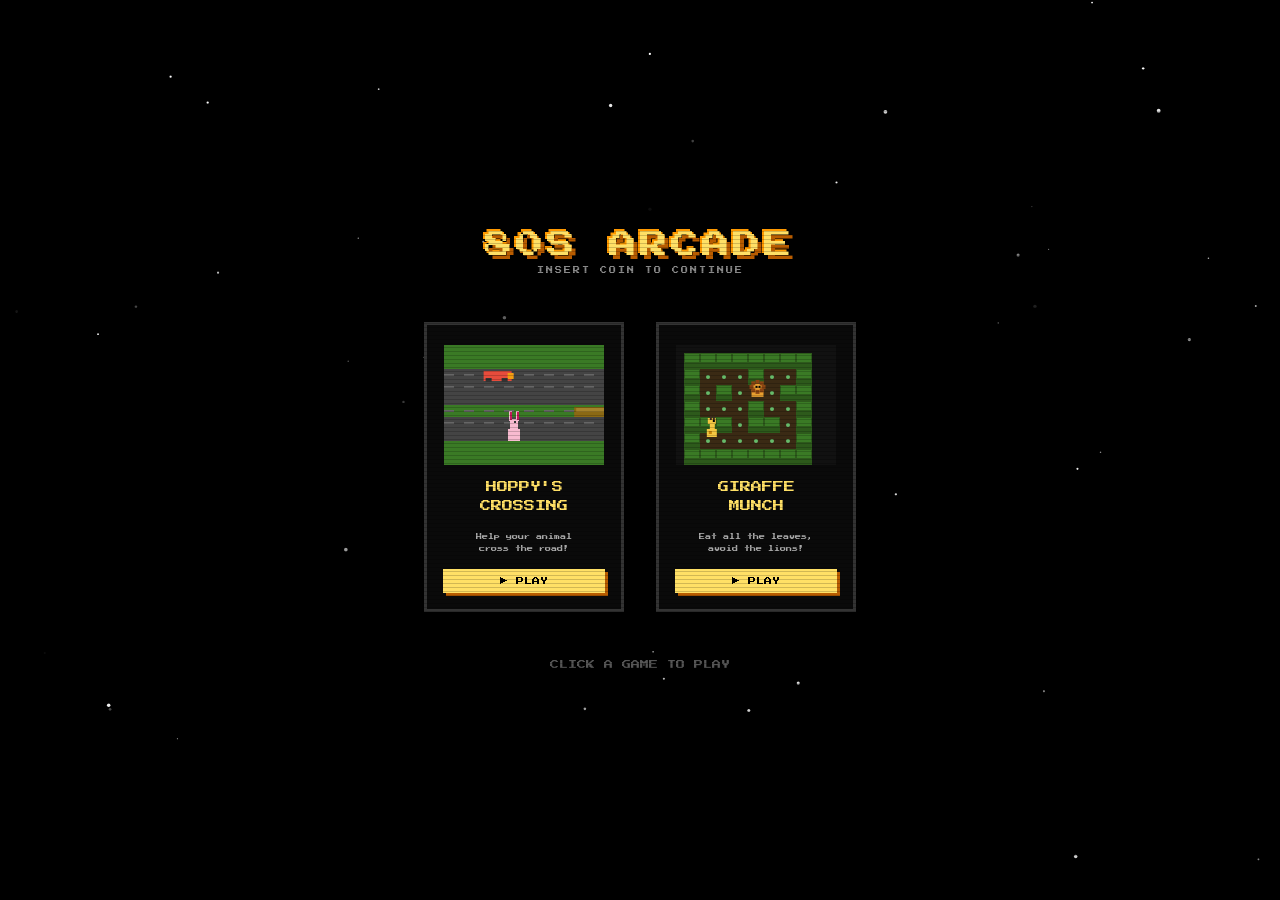
<file: index.html>
<!DOCTYPE html>
<html lang="en">
<head>
  <meta charset="UTF-8">
  <meta name="viewport" content="width=device-width, initial-scale=1.0">
  <title>80s Arcade</title>
  <link rel="preconnect" href="https://fonts.googleapis.com">
  <link href="https://fonts.googleapis.com/css2?family=Press+Start+2P&display=swap" rel="stylesheet">
  <style>
    * { margin: 0; padding: 0; box-sizing: border-box; }

    body {
      background: #000;
      min-height: 100vh;
      display: flex;
      flex-direction: column;
      align-items: center;
      justify-content: center;
      font-family: 'Press Start 2P', monospace;
      overflow: hidden;
    }

    /* Scanline effect */
    body::after {
      content: '';
      position: fixed;
      inset: 0;
      background: repeating-linear-gradient(
        to bottom,
        transparent 0px,
        transparent 3px,
        rgba(0,0,0,0.18) 3px,
        rgba(0,0,0,0.18) 4px
      );
      pointer-events: none;
      z-index: 100;
    }

    .arcade-title {
      font-size: 28px;
      color: #ffe066;
      text-shadow: 4px 4px #b85c00, -2px -2px #ff9900;
      letter-spacing: 3px;
      text-align: center;
      margin-bottom: 8px;
      animation: flicker 3s infinite;
    }

    @keyframes flicker {
      0%, 95%, 100% { opacity: 1; }
      96% { opacity: 0.7; }
      97% { opacity: 1; }
      98% { opacity: 0.5; }
      99% { opacity: 1; }
    }

    .tagline {
      font-size: 7px;
      color: #888;
      letter-spacing: 2px;
      margin-bottom: 48px;
      text-align: center;
    }

    .game-grid {
      display: flex;
      gap: 32px;
      align-items: stretch;
    }

    .game-card {
      width: 200px;
      background: #0a0a0a;
      border: 3px solid #333;
      display: flex;
      flex-direction: column;
      align-items: center;
      padding: 20px 16px 16px;
      gap: 14px;
      cursor: pointer;
      text-decoration: none;
      transition: border-color 0.1s, transform 0.1s;
      position: relative;
    }

    .game-card:hover {
      border-color: #ffe066;
      transform: translateY(-4px);
    }

    .game-card:active {
      transform: translateY(2px);
    }

    .game-canvas-preview {
      width: 160px;
      height: 120px;
      display: block;
      image-rendering: pixelated;
    }

    .game-name {
      font-size: 11px;
      color: #ffe066;
      text-align: center;
      line-height: 1.7;
    }

    .game-desc {
      font-size: 6px;
      color: #aaa;
      text-align: center;
      line-height: 2;
    }

    .play-btn {
      font-family: 'Press Start 2P', monospace;
      font-size: 8px;
      background: #ffe066;
      color: #000;
      border: none;
      padding: 8px 16px;
      cursor: pointer;
      box-shadow: 3px 3px 0 #b85c00;
      width: 100%;
    }

    .play-btn:hover { background: #fff0a0; }
    .play-btn:active { transform: translate(3px, 3px); box-shadow: none; }

    .insert-coin {
      margin-top: 48px;
      font-size: 9px;
      color: #555;
      animation: blink 1.1s step-start infinite;
    }

    @keyframes blink {
      50% { opacity: 0; }
    }

    .stars {
      position: fixed;
      inset: 0;
      pointer-events: none;
      z-index: 0;
    }

    .content {
      position: relative;
      z-index: 1;
      display: flex;
      flex-direction: column;
      align-items: center;
    }
  </style>
</head>
<body>
  <canvas class="stars" id="stars"></canvas>

  <div class="content">
    <div class="arcade-title">80S ARCADE</div>
    <div class="tagline">INSERT COIN TO CONTINUE</div>

    <div class="game-grid">
      <a class="game-card" href="hoppy-crossing/index.html">
        <canvas class="game-canvas-preview" id="preview1" width="160" height="120"></canvas>
        <div class="game-name">HOPPY'S<br>CROSSING</div>
        <div class="game-desc">Help your animal<br>cross the road!</div>
        <button class="play-btn">▶ PLAY</button>
      </a>

      <a class="game-card" href="giraffe-munch/index.html">
        <canvas class="game-canvas-preview" id="preview2" width="160" height="120"></canvas>
        <div class="game-name">GIRAFFE<br>MUNCH</div>
        <div class="game-desc">Eat all the leaves,<br>avoid the lions!</div>
        <button class="play-btn">▶ PLAY</button>
      </a>
    </div>

    <div class="insert-coin">CLICK A GAME TO PLAY</div>
  </div>

  <script>
    // ── Starfield ──────────────────────────────────────────────────────────────
    const starsCanvas = document.getElementById('stars');
    const sc = starsCanvas.getContext('2d');
    function resizeStars() {
      starsCanvas.width  = window.innerWidth;
      starsCanvas.height = window.innerHeight;
    }
    resizeStars();
    window.addEventListener('resize', resizeStars);

    const starList = Array.from({ length: 80 }, () => ({
      x: Math.random(), y: Math.random(),
      r: Math.random() * 1.5 + 0.5,
      speed: Math.random() * 0.0002 + 0.00005,
      phase: Math.random() * Math.PI * 2,
    }));

    function drawStars(t) {
      sc.clearRect(0, 0, starsCanvas.width, starsCanvas.height);
      starList.forEach(s => {
        const brightness = 0.4 + 0.6 * Math.sin(t * 0.001 * (1 / s.speed) + s.phase);
        sc.fillStyle = `rgba(255,255,255,${brightness})`;
        sc.beginPath();
        sc.arc(s.x * starsCanvas.width, s.y * starsCanvas.height, s.r, 0, Math.PI * 2);
        sc.fill();
      });
    }

    // ── Preview: Hoppy's Crossing ──────────────────────────────────────────────
    const p1 = document.getElementById('preview1').getContext('2d');
    function drawHoppyPreview(t) {
      const w = 160, h = 120;
      p1.fillStyle = '#111'; p1.fillRect(0, 0, w, h);

      // Road lanes
      const laneColors = ['#3a7a25','#3a7a25','#444','#444','#444','#3a7a25','#444','#444','#3a7a25','#3a7a25'];
      laneColors.forEach((c, i) => {
        p1.fillStyle = c;
        p1.fillRect(0, i * 12, w, 12);
      });
      // Lane dividers on road
      p1.fillStyle = '#666';
      [2,3,5,6].forEach(i => {
        for (let x = 0; x < w; x += 20) {
          p1.fillRect(x, i * 12 + 5, 10, 2);
        }
      });

      // Animated car
      const cx = ((t * 0.06) % (w + 40)) - 20;
      p1.fillStyle = '#e74c3c';
      p1.fillRect(cx, 26, 28, 10);
      p1.fillStyle = '#f39c12';
      p1.fillRect(cx + 24, 28, 6, 6); // headlight
      p1.fillStyle = '#333';
      p1.fillRect(cx + 2, 33, 6, 4);
      p1.fillRect(cx + 18, 33, 6, 4);

      // Log on water
      const lx = w - ((t * 0.03) % (w + 50));
      p1.fillStyle = '#8b6914';
      p1.fillRect(lx, 62, 50, 10);
      p1.fillStyle = '#a5822a';
      p1.fillRect(lx + 2, 63, 46, 4);

      // Bunny
      const bx = 70, by = 96;
      p1.fillStyle = '#f8bbd0';
      p1.fillRect(bx - 6, by - 12, 12, 12); // body
      p1.fillRect(bx - 4, by - 22, 8, 12);  // head
      p1.fillRect(bx - 5, by - 30, 3, 10);  // ear L
      p1.fillRect(bx + 2, by - 30, 3, 10);  // ear R
      p1.fillStyle = '#c2185b';
      p1.fillRect(bx - 4, by - 29, 2, 8);   // inner ear
      p1.fillRect(bx + 3, by - 29, 2, 8);
      p1.fillStyle = '#333';
      p1.fillRect(bx, by - 20, 2, 2);        // eye
    }

    // ── Preview: Giraffe Munch ─────────────────────────────────────────────────
    const p2 = document.getElementById('preview2').getContext('2d');
    const PMAZE = [
      [1,1,1,1,1,1,1,1],
      [1,0,0,0,1,0,0,1],
      [1,0,1,0,0,0,1,1],
      [1,0,0,0,1,0,0,1],
      [1,1,1,0,1,1,0,1],
      [1,0,0,0,0,0,0,1],
      [1,1,1,1,1,1,1,1],
    ];
    const PT = 16;
    function drawGiraffePreview(t) {
      const w = 160, h = 120;
      p2.fillStyle = '#111'; p2.fillRect(0, 0, w, h);

      // Mini maze
      const offX = 8, offY = 8;
      PMAZE.forEach((row, r) => {
        row.forEach((cell, c) => {
          if (cell === 1) {
            p2.fillStyle = '#2d5a1b';
            p2.fillRect(offX + c * PT, offY + r * PT, PT, PT);
            p2.fillStyle = '#3a7a25';
            p2.fillRect(offX + c * PT + 1, offY + r * PT + 1, PT - 2, PT * 0.5);
          } else {
            p2.fillStyle = '#3a2a14';
            p2.fillRect(offX + c * PT, offY + r * PT, PT, PT);
            // Dot
            p2.fillStyle = '#66bb6a';
            p2.beginPath();
            p2.arc(offX + c * PT + PT/2, offY + r * PT + PT/2, 2, 0, Math.PI * 2);
            p2.fill();
          }
        });
      });

      // Animated giraffe
      const gx = offX + PT * 1.5 + Math.sin(t * 0.003) * PT * 1.5;
      const gy = offY + PT * 5;
      p2.fillStyle = '#f5c842';
      p2.fillRect(gx - 5, gy - 4, 10, 8);    // body
      p2.fillRect(gx - 2, gy - 10, 5, 8);    // neck
      p2.fillRect(gx - 4, gy - 15, 8, 6);    // head
      p2.fillStyle = '#c8860a';
      p2.fillRect(gx - 3, gy - 2, 3, 3);     // spot
      p2.fillStyle = '#3d2b1f';
      p2.fillRect(gx - 2, gy - 17, 2, 4);    // horn L
      p2.fillRect(gx + 1, gy - 17, 2, 4);    // horn R
      p2.fillStyle = '#000';
      p2.fillRect(gx + 1, gy - 13, 2, 2);    // eye

      // Animated lion
      const phase = (t * 0.002) % (Math.PI * 2);
      const lx = offX + PT * 5 + Math.cos(phase) * PT;
      const ly = offY + PT * 2 + Math.sin(phase * 0.7) * PT * 0.5;
      p2.fillStyle = '#e8a030';
      p2.fillRect(lx - 6, ly - 3, 12, 7);    // body
      p2.fillRect(lx - 5, ly - 9, 10, 7);    // head
      p2.fillStyle = '#8b4513';
      for (let a = 0; a < Math.PI * 2; a += Math.PI / 4) {
        p2.fillRect(lx + Math.cos(a) * 6 - 2, ly - 6 + Math.sin(a) * 5 - 2, 4, 4);
      }
      p2.fillStyle = '#000';
      p2.fillRect(lx - 2, ly - 7, 2, 2);
      p2.fillRect(lx + 1, ly - 7, 2, 2);
    }

    // ── Animation loop ─────────────────────────────────────────────────────────
    function frame(t) {
      drawStars(t);
      drawHoppyPreview(t);
      drawGiraffePreview(t);
      requestAnimationFrame(frame);
    }
    requestAnimationFrame(frame);
  </script>
</body>
</html>
</file>
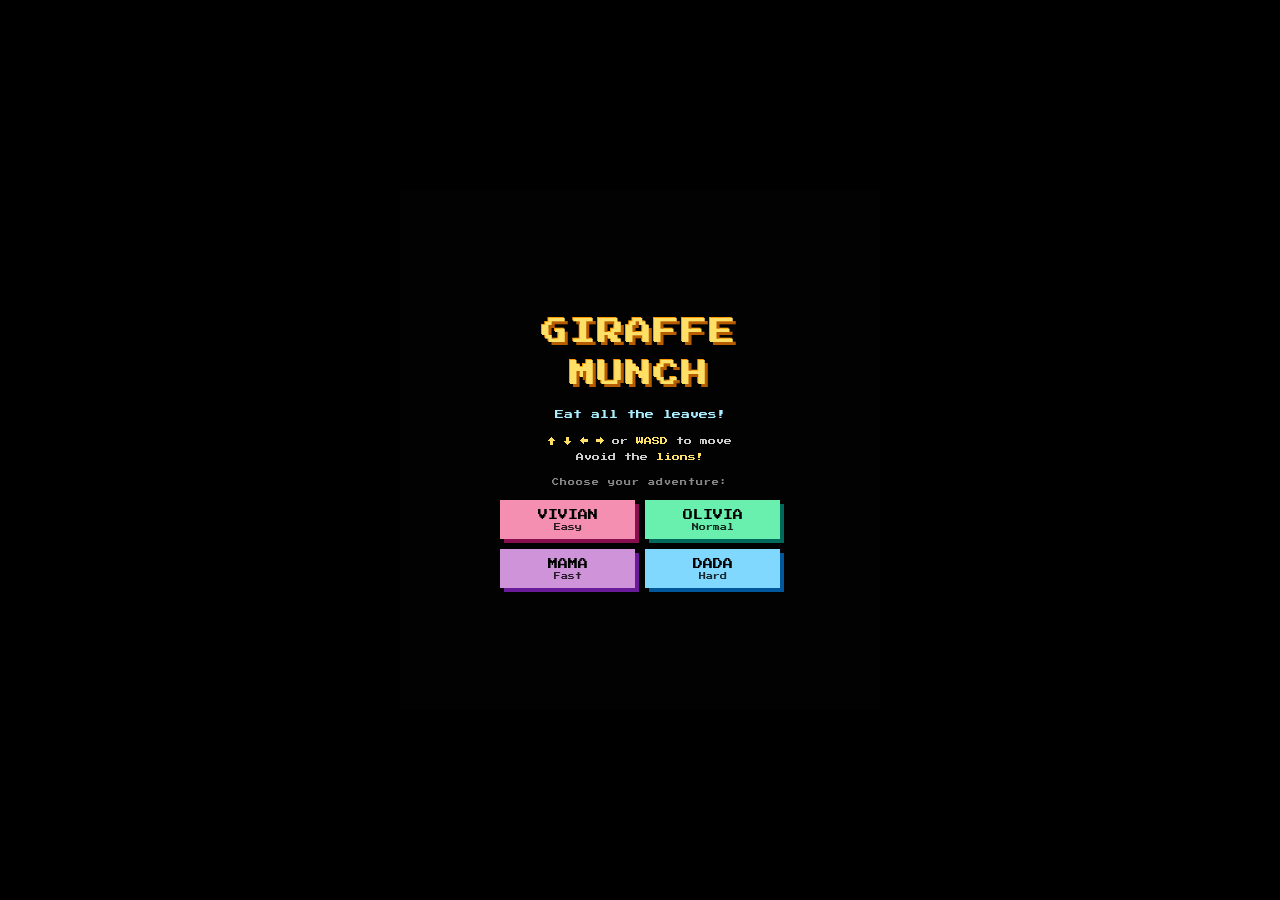
<file: giraffe-munch/index.html>
<!DOCTYPE html>
<html lang="en">
<head>
  <meta charset="UTF-8">
  <meta name="viewport" content="width=device-width, initial-scale=1.0">
  <title>Giraffe Munch</title>
  <link rel="stylesheet" href="style.css">
</head>
<body>
  <div id="game-container">
    <canvas id="gameCanvas" width="480" height="520"></canvas>

    <div id="overlay" class="screen">
      <div class="pixel-title">GIRAFFE<br>MUNCH</div>
      <div class="subtitle">Eat all the leaves!</div>
      <div class="instructions">
        <span>↑ ↓ ← →</span> or <span>WASD</span> to move<br>
        Avoid the <span>lions!</span>
      </div>
      <div class="mode-label">Choose your adventure:</div>
      <div class="mode-grid">
        <button id="btnVivian" class="pixel-btn btn-vivian">VIVIAN<span class="animal-tag">Easy</span></button>
        <button id="btnOlivia" class="pixel-btn btn-olivia">OLIVIA<span class="animal-tag">Normal</span></button>
        <button id="btnMama"   class="pixel-btn btn-mama">MAMA<span class="animal-tag">Fast</span></button>
        <button id="btnDada"   class="pixel-btn btn-dada">DADA<span class="animal-tag">Hard</span></button>
      </div>
    </div>

    <div id="gameOverScreen" class="screen hidden">
      <div class="pixel-title">GAME<br>OVER</div>
      <div id="finalScore"></div>
      <div class="mode-label">Play again:</div>
      <div class="mode-grid">
        <button id="goVivian" class="pixel-btn btn-vivian">VIVIAN<span class="animal-tag">Easy</span></button>
        <button id="goOlivia" class="pixel-btn btn-olivia">OLIVIA<span class="animal-tag">Normal</span></button>
        <button id="goMama"   class="pixel-btn btn-mama">MAMA<span class="animal-tag">Fast</span></button>
        <button id="goDada"   class="pixel-btn btn-dada">DADA<span class="animal-tag">Hard</span></button>
      </div>
    </div>

    <div id="winScreen" class="screen hidden">
      <div class="pixel-title">YOU<br>WIN!</div>
      <div id="winScore"></div>
      <div class="mode-label">Play again:</div>
      <div class="mode-grid">
        <button id="winVivian" class="pixel-btn btn-vivian">VIVIAN<span class="animal-tag">Easy</span></button>
        <button id="winOlivia" class="pixel-btn btn-olivia">OLIVIA<span class="animal-tag">Normal</span></button>
        <button id="winMama"   class="pixel-btn btn-mama">MAMA<span class="animal-tag">Fast</span></button>
        <button id="winDada"   class="pixel-btn btn-dada">DADA<span class="animal-tag">Hard</span></button>
      </div>
    </div>
  </div>
  <script src="game.js"></script>
</body>
</html>
</file>
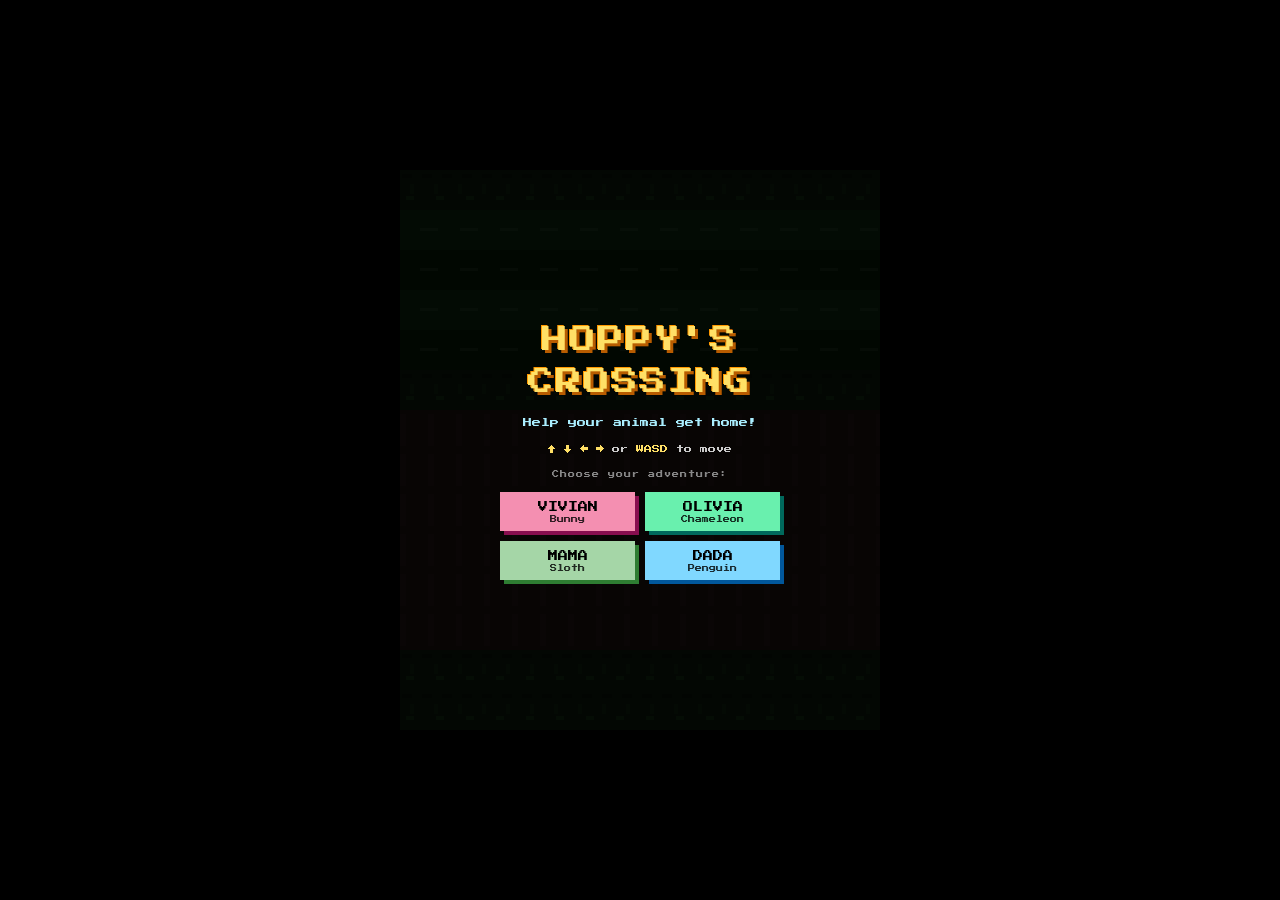
<file: hoppy-crossing/index.html>
<!DOCTYPE html>
<html lang="en">
<head>
  <meta charset="UTF-8">
  <meta name="viewport" content="width=device-width, initial-scale=1.0">
  <title>Hoppy's Crossing</title>
  <link rel="stylesheet" href="style.css">
</head>
<body>
  <div id="game-container">
    <canvas id="gameCanvas" width="480" height="560"></canvas>

    <div id="overlay" class="screen">
      <div class="pixel-title">HOPPY'S<br>CROSSING</div>
      <div class="subtitle">Help your animal get home!</div>
      <div class="instructions">
        <span>↑ ↓ ← →</span> or <span>WASD</span> to move
      </div>
      <div class="mode-label">Choose your adventure:</div>
      <div class="mode-grid">
        <button id="btnVivian" class="pixel-btn btn-vivian">VIVIAN<span class="animal-tag">Bunny</span></button>
        <button id="btnOlivia" class="pixel-btn btn-olivia">OLIVIA<span class="animal-tag">Chameleon</span></button>
        <button id="btnMama"   class="pixel-btn btn-mama">MAMA<span class="animal-tag">Sloth</span></button>
        <button id="btnDada"   class="pixel-btn btn-dada">DADA<span class="animal-tag">Penguin</span></button>
      </div>
    </div>

    <div id="gameOverScreen" class="screen hidden">
      <div class="pixel-title">GAME<br>OVER</div>
      <div id="finalScore"></div>
      <div class="mode-label">Play again:</div>
      <div class="mode-grid">
        <button id="goVivian" class="pixel-btn btn-vivian">VIVIAN<span class="animal-tag">Bunny</span></button>
        <button id="goOlivia" class="pixel-btn btn-olivia">OLIVIA<span class="animal-tag">Chameleon</span></button>
        <button id="goMama"   class="pixel-btn btn-mama">MAMA<span class="animal-tag">Sloth</span></button>
        <button id="goDada"   class="pixel-btn btn-dada">DADA<span class="animal-tag">Penguin</span></button>
      </div>
    </div>

    <div id="levelScreen" class="screen hidden">
      <div class="pixel-title" id="levelTitle"></div>
      <div id="levelSubtitle"></div>
    </div>
  </div>
  <script src="game.js"></script>
</body>
</html>
</file>
<file: giraffe-munch/style.css>
@import url('https://fonts.googleapis.com/css2?family=Press+Start+2P&display=swap');

* { margin: 0; padding: 0; box-sizing: border-box; }

body {
  background: #000;
  display: flex;
  justify-content: center;
  align-items: center;
  min-height: 100vh;
  font-family: 'Press Start 2P', monospace;
}

#game-container {
  position: relative;
  width: 480px;
  height: 520px;
  image-rendering: pixelated;
}

#gameCanvas {
  display: block;
  image-rendering: pixelated;
}

.screen {
  position: absolute;
  inset: 0;
  display: flex;
  flex-direction: column;
  justify-content: center;
  align-items: center;
  background: rgba(0, 0, 0, 0.90);
  gap: 14px;
  z-index: 10;
}

.screen.hidden { display: none; }

.pixel-title {
  font-size: 26px;
  color: #ffe066;
  text-align: center;
  line-height: 1.6;
  text-shadow: 3px 3px #b85c00, -1px -1px #ff9900;
  letter-spacing: 2px;
}

.subtitle {
  font-size: 9px;
  color: #aef;
  text-align: center;
}

.instructions {
  font-size: 8px;
  color: #ccc;
  text-align: center;
  line-height: 2;
}

.instructions span { color: #ffe066; }

.mode-label {
  font-size: 7px;
  color: #888;
  text-align: center;
  letter-spacing: 1px;
}

.mode-grid {
  display: grid;
  grid-template-columns: 1fr 1fr;
  gap: 10px;
  width: 280px;
}

.pixel-btn {
  font-family: 'Press Start 2P', monospace;
  font-size: 10px;
  color: #000;
  border: none;
  padding: 10px 6px 8px;
  cursor: pointer;
  display: flex;
  flex-direction: column;
  align-items: center;
  gap: 4px;
  transition: transform 0.05s, box-shadow 0.05s;
}

.pixel-btn:active {
  transform: translate(4px, 4px);
  box-shadow: none !important;
}

.animal-tag {
  font-size: 7px;
  display: block;
  opacity: 0.8;
}

.btn-vivian { background: #f48fb1; box-shadow: 4px 4px 0 #880e4f; }
.btn-vivian:hover { background: #f8bbd0; }

.btn-olivia { background: #69f0ae; box-shadow: 4px 4px 0 #00695c; }
.btn-olivia:hover { background: #b9fbe0; }

.btn-mama { background: #ce93d8; box-shadow: 4px 4px 0 #6a1b9a; }
.btn-mama:hover { background: #e1bee7; }

.btn-dada { background: #80d8ff; box-shadow: 4px 4px 0 #01579b; }
.btn-dada:hover { background: #b3ecff; }

#finalScore, #winScore {
  font-size: 10px;
  color: #aef;
  text-align: center;
  line-height: 2.2;
}
</file>
<file: hoppy-crossing/style.css>
@import url('https://fonts.googleapis.com/css2?family=Press+Start+2P&display=swap');

* { margin: 0; padding: 0; box-sizing: border-box; }

body {
  background: #000;
  display: flex;
  justify-content: center;
  align-items: center;
  min-height: 100vh;
  font-family: 'Press Start 2P', monospace;
}

#game-container {
  position: relative;
  width: 480px;
  height: 560px;
  image-rendering: pixelated;
}

#gameCanvas {
  display: block;
  image-rendering: pixelated;
}

.screen {
  position: absolute;
  inset: 0;
  display: flex;
  flex-direction: column;
  justify-content: center;
  align-items: center;
  background: rgba(0, 0, 0, 0.88);
  gap: 14px;
  z-index: 10;
}

.screen.hidden { display: none; }

.pixel-title {
  font-size: 26px;
  color: #ffe066;
  text-align: center;
  line-height: 1.6;
  text-shadow: 3px 3px #b85c00, -1px -1px #ff9900;
  letter-spacing: 2px;
}

.subtitle {
  font-size: 9px;
  color: #aef;
  text-align: center;
}

.instructions {
  font-size: 8px;
  color: #ccc;
  text-align: center;
  line-height: 2;
}

.instructions span { color: #ffe066; }

.mode-label {
  font-size: 7px;
  color: #888;
  text-align: center;
  letter-spacing: 1px;
}

.mode-grid {
  display: grid;
  grid-template-columns: 1fr 1fr;
  gap: 10px;
  width: 280px;
}

.pixel-btn {
  font-family: 'Press Start 2P', monospace;
  font-size: 10px;
  color: #000;
  border: none;
  padding: 10px 6px 8px;
  cursor: pointer;
  display: flex;
  flex-direction: column;
  align-items: center;
  gap: 4px;
  transition: transform 0.05s, box-shadow 0.05s;
}

.pixel-btn:active {
  transform: translate(4px, 4px);
  box-shadow: none !important;
}

.animal-tag {
  font-size: 7px;
  display: block;
  opacity: 0.8;
}

.btn-vivian { background: #f48fb1; box-shadow: 4px 4px 0 #880e4f; }
.btn-vivian:hover { background: #f8bbd0; }

.btn-olivia { background: #69f0ae; box-shadow: 4px 4px 0 #00695c; }
.btn-olivia:hover { background: #b9fbe0; }

.btn-mama { background: #a5d6a7; box-shadow: 4px 4px 0 #2e7d32; }
.btn-mama:hover { background: #c8e6c9; }

.btn-dada { background: #80d8ff; box-shadow: 4px 4px 0 #01579b; }
.btn-dada:hover { background: #b3ecff; }

#finalScore {
  font-size: 10px;
  color: #aef;
  text-align: center;
  line-height: 2.2;
}

#levelTitle  { font-size: 22px; color: #ffe066; }
#levelSubtitle { font-size: 9px; color: #aef; text-align: center; }
</file>
